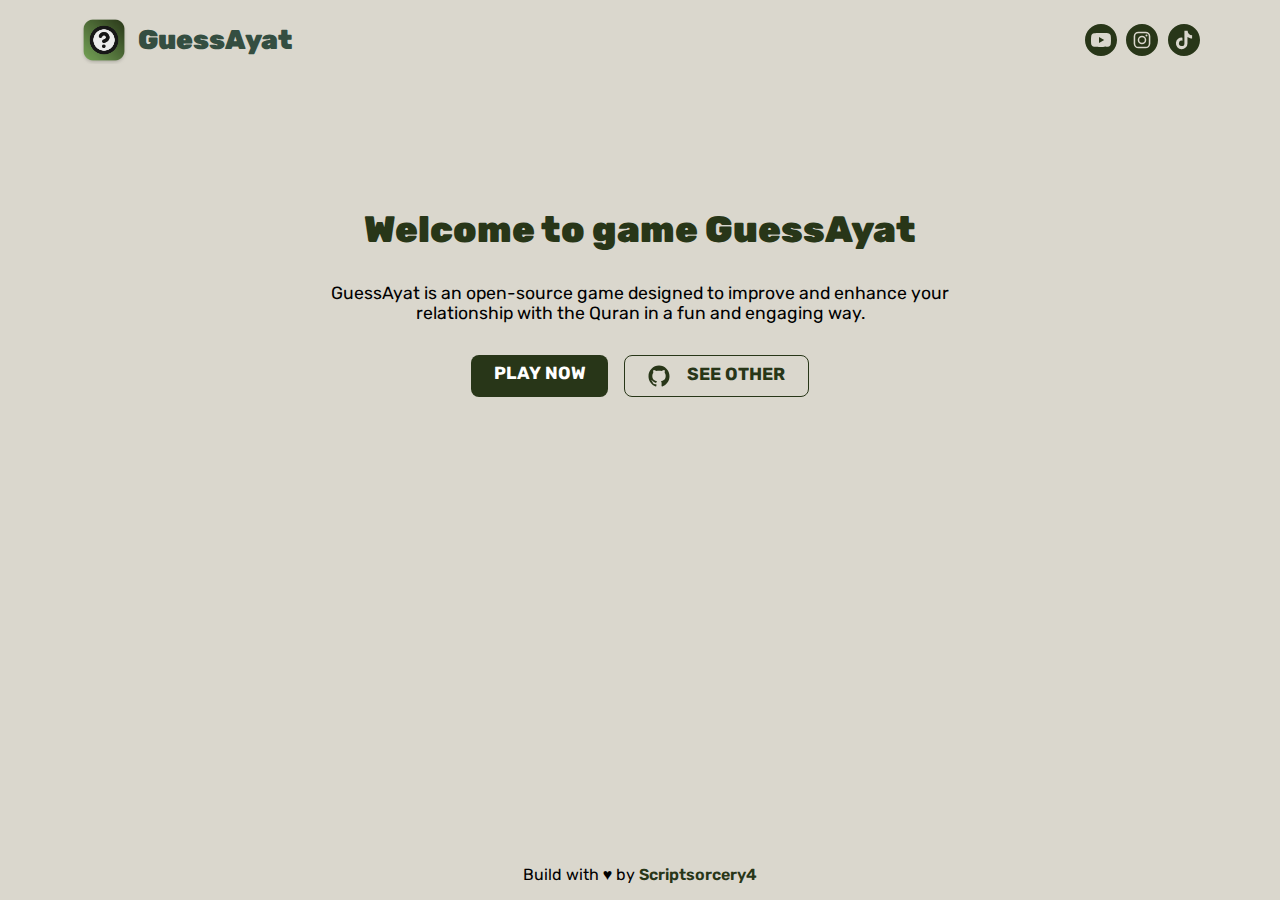
<file: index.html>
<!DOCTYPE html>
<html lang="en">
<head>
    <meta charset="UTF-8">
    <meta name="viewport" content="width=device-width, initial-scale=1.0, maximum-scale=1.0, user-scalable=no">
    <link rel="stylesheet" href="style.css">
    <link rel="apple-touch-icon" href="/icon.png">
    <link rel="icon" href="/icon.png" type="image/png">
    <title>GuessAyat</title>
</head>
<body>
    <section>
        <header>
            <a href="/">
                <img src="/icon.png" alt="">
                <h1>GuessAyat</h1>   
            </a>
            
            <div>
                <a href="https://www.youtube.com/@scriptsorcery4" target="_blank">
                    <svg viewBox="0 0 512 512" xml:space="preserve" xmlns="http://www.w3.org/2000/svg" fill-rule="evenodd" clip-rule="evenodd" stroke-linejoin="round" stroke-miterlimit="2"><path d="M256 0c141.29 0 256 114.71 256 256 0 141.29-114.71 256-256 256C114.71 512 0 397.29 0 256 0 114.71 114.71 0 256 0Zm153.315 178.978c-3.68-13.769-14.522-24.61-28.29-28.29C356.067 144 256 144 256 144s-100.067 0-125.025 6.688c-13.765 3.68-24.61 14.521-28.29 28.29C96 203.933 96 256.002 96 256.002s0 52.067 6.685 77.02c3.68 13.769 14.525 24.614 28.29 28.293C155.933 368 256 368 256 368s100.067 0 125.025-6.685c13.768-3.679 24.61-14.524 28.29-28.293C416 308.069 416 256.002 416 256.002s0-52.069-6.685-77.024ZM223.999 304.003v-96.002l83.137 48.001-83.137 48.001Z" fill="#283618" class="fill-000000"></path></svg>
                </a>
                <a href="https://www.instagram.com/scriptsorcery4/" target="_blank">
                    <svg data-name="Layer 1" viewBox="0 0 512 512" xmlns="http://www.w3.org/2000/svg"><path d="M314.757 147.525H197.243a49.717 49.717 0 0 0-49.718 49.718v117.514a49.718 49.718 0 0 0 49.718 49.718h117.514a49.718 49.718 0 0 0 49.717-49.718V197.243a49.717 49.717 0 0 0-49.717-49.718ZM256 324.391A68.391 68.391 0 1 1 324.391 256 68.391 68.391 0 0 1 256 324.391Zm71.242-122.811a16.271 16.271 0 1 1 16.27-16.271 16.271 16.271 0 0 1-16.27 16.271Z" fill="#283618" class="fill-000000"></path><path d="M256 211.545A44.455 44.455 0 1 0 300.455 256 44.455 44.455 0 0 0 256 211.545Z" fill="#283618" class="fill-000000"></path><path d="M256 0C114.615 0 0 114.615 0 256s114.615 256 256 256 256-114.615 256-256S397.385 0 256 0Zm133.333 312.5a76.836 76.836 0 0 1-76.833 76.833h-113a76.837 76.837 0 0 1-76.834-76.833v-113a76.836 76.836 0 0 1 76.834-76.833h113a76.836 76.836 0 0 1 76.833 76.833Z" fill="#283618" class="fill-000000"></path></svg>
                </a>
                <a href="https://www.tiktok.com/@scriptsorcery4" target="_blank">
                    <svg data-name="Layer 1" viewBox="0 0 512 512" xmlns="http://www.w3.org/2000/svg"><path d="M256 0C114.615 0 0 114.615 0 256s114.615 256 256 256 256-114.615 256-256S397.385 0 256 0Zm129.62 232.382c-27.184 0-53.634-8.822-74-23.75l-.162 101.5a92.457 92.457 0 1 1-80.178-91.721v49.845a43.657 43.657 0 1 0 31.288 41.876V109.333h51.275a71.773 71.773 0 0 0 71.774 71.773Z" fill="#283618" class="fill-000000"></path></svg>
                </a>
            </div>
        </header>
        <div class="grow">
        <main>
            <div class="started">
                <h1>Welcome to game GuessAyat</h1>
                <p>GuessAyat is an open-source game designed to improve and enhance your relationship with the Quran in a fun and engaging way.</p>
                <div>
                    <a href="/app.html" class="fill-btn">PLAY NOW</a>
                    <a href="https://github.com/scriptsorcery4" target="_blank"><div class="outline-btn">
                        <svg viewBox="0 0 512 512" xml:space="preserve" xmlns="http://www.w3.org/2000/svg" enable-background="new 0 0 512 512"><path d="M256 32C132.3 32 32 134.8 32 261.7c0 101.5 64.2 187.5 153.2 217.9 11.2 2.1 15.3-5 15.3-11.1 0-5.5-.2-19.9-.3-39.1-62.3 13.9-75.5-30.8-75.5-30.8-10.2-26.5-24.9-33.6-24.9-33.6-20.3-14.3 1.5-14 1.5-14 22.5 1.6 34.3 23.7 34.3 23.7 20 35.1 52.4 25 65.2 19.1 2-14.8 7.8-25 14.2-30.7-49.7-5.8-102-25.5-102-113.5 0-25.1 8.7-45.6 23-61.6-2.3-5.8-10-29.2 2.2-60.8 0 0 18.8-6.2 61.6 23.5 17.9-5.1 37-7.6 56.1-7.7 19 .1 38.2 2.6 56.1 7.7 42.8-29.7 61.5-23.5 61.5-23.5 12.2 31.6 4.5 55 2.2 60.8 14.3 16.1 23 36.6 23 61.6 0 88.2-52.4 107.6-102.3 113.3 8 7.1 15.2 21.1 15.2 42.5 0 30.7-.3 55.5-.3 63 0 6.1 4 13.3 15.4 11C415.9 449.1 480 363.1 480 261.7 480 134.8 379.7 32 256 32z" fill-rule="evenodd" clip-rule="evenodd" fill="#283618" class="fill-000000"></path></svg>
                       <span>SEE OTHER</span>
                    </div></a>
                </div>
            </div>
        </main>
    </div>
        <footer>
            <div>
                <p>Build with &#9829; by <a href="">Scriptsorcery4</a> </p>
            </div>
        </footer>
    </section>
</body>
</html>
</file>
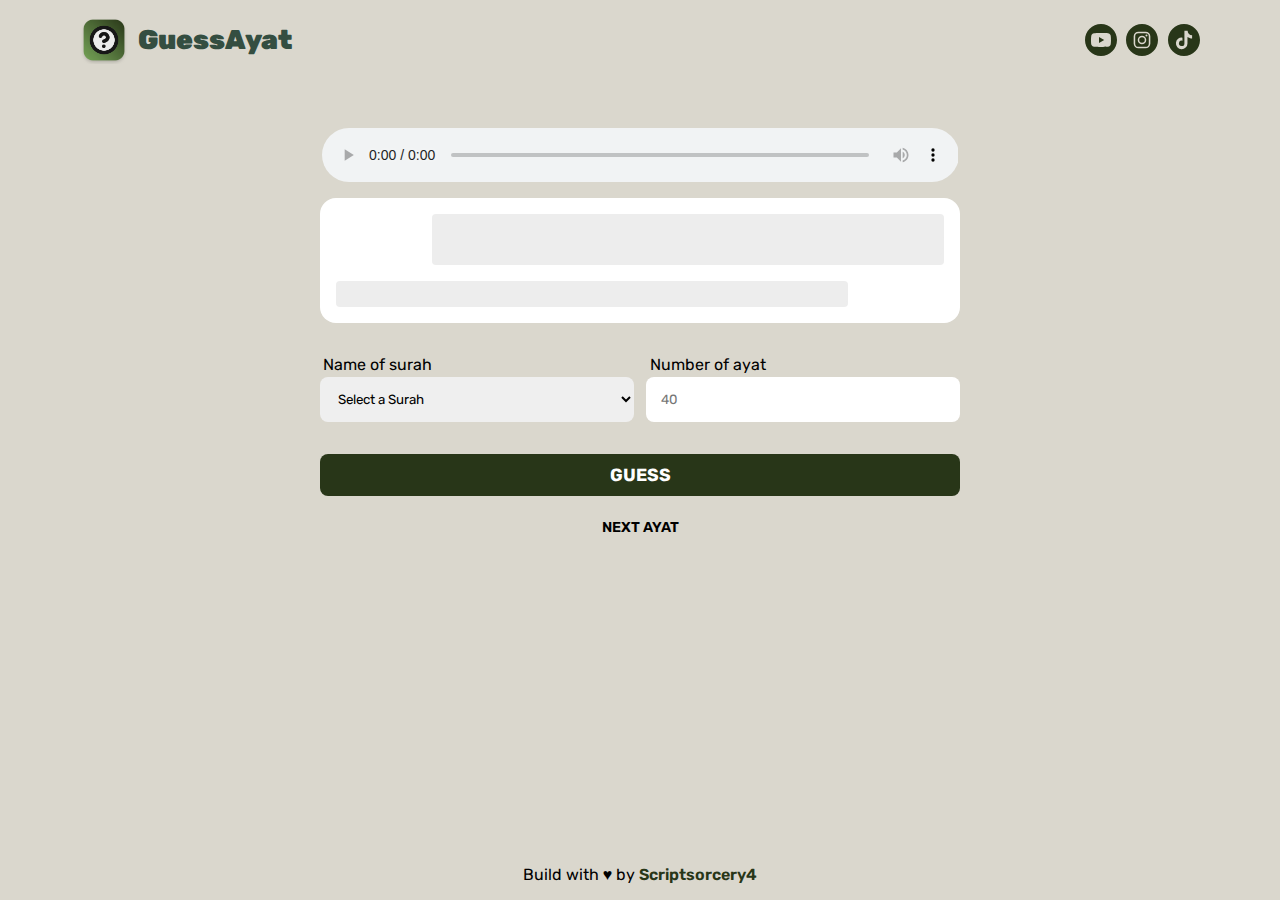
<file: app.html>
<!DOCTYPE html>
<html lang="en">
<head>
    <meta charset="UTF-8">
    <meta name="viewport" content="width=device-width, initial-scale=1.0, maximum-scale=1.0, user-scalable=no">
    <link rel="stylesheet" href="style.css">
    <link rel="apple-touch-icon" href="/icon.png">
    <link rel="icon" href="/icon.png" type="image/png">
    <title>GuessAyat</title>
</head>
<body>
    <div class="modal">
        <div class="modal_wrapper">
            <div class="modal_bg">
                <div class="modal_top">
                    <h1>YOUR RESULTS</h1>
                    <button onclick="handleExit()">
                        <img src="[data-uri]">
                    </button>
                </div>
                <div class="content">
                </div>
            </div>
        </div>
    </div>
    <section>
        <header>
            <a href="/">
                <img src="/icon.png" alt="">
                <h1>GuessAyat</h1>  
            </a>
            
            <div>
                <a href="https://www.youtube.com/@scriptsorcery4" target="_blank">
                    <svg viewBox="0 0 512 512" xml:space="preserve" xmlns="http://www.w3.org/2000/svg" fill-rule="evenodd" clip-rule="evenodd" stroke-linejoin="round" stroke-miterlimit="2"><path d="M256 0c141.29 0 256 114.71 256 256 0 141.29-114.71 256-256 256C114.71 512 0 397.29 0 256 0 114.71 114.71 0 256 0Zm153.315 178.978c-3.68-13.769-14.522-24.61-28.29-28.29C356.067 144 256 144 256 144s-100.067 0-125.025 6.688c-13.765 3.68-24.61 14.521-28.29 28.29C96 203.933 96 256.002 96 256.002s0 52.067 6.685 77.02c3.68 13.769 14.525 24.614 28.29 28.293C155.933 368 256 368 256 368s100.067 0 125.025-6.685c13.768-3.679 24.61-14.524 28.29-28.293C416 308.069 416 256.002 416 256.002s0-52.069-6.685-77.024ZM223.999 304.003v-96.002l83.137 48.001-83.137 48.001Z" fill="#283618" class="fill-000000"></path></svg>
                </a>
                <a href="https://www.instagram.com/scriptsorcery4/" target="_blank">
                    <svg data-name="Layer 1" viewBox="0 0 512 512" xmlns="http://www.w3.org/2000/svg"><path d="M314.757 147.525H197.243a49.717 49.717 0 0 0-49.718 49.718v117.514a49.718 49.718 0 0 0 49.718 49.718h117.514a49.718 49.718 0 0 0 49.717-49.718V197.243a49.717 49.717 0 0 0-49.717-49.718ZM256 324.391A68.391 68.391 0 1 1 324.391 256 68.391 68.391 0 0 1 256 324.391Zm71.242-122.811a16.271 16.271 0 1 1 16.27-16.271 16.271 16.271 0 0 1-16.27 16.271Z" fill="#283618" class="fill-000000"></path><path d="M256 211.545A44.455 44.455 0 1 0 300.455 256 44.455 44.455 0 0 0 256 211.545Z" fill="#283618" class="fill-000000"></path><path d="M256 0C114.615 0 0 114.615 0 256s114.615 256 256 256 256-114.615 256-256S397.385 0 256 0Zm133.333 312.5a76.836 76.836 0 0 1-76.833 76.833h-113a76.837 76.837 0 0 1-76.834-76.833v-113a76.836 76.836 0 0 1 76.834-76.833h113a76.836 76.836 0 0 1 76.833 76.833Z" fill="#283618" class="fill-000000"></path></svg>
                </a>
                <a href="https://www.tiktok.com/@scriptsorcery4" target="_blank">
                    <svg data-name="Layer 1" viewBox="0 0 512 512" xmlns="http://www.w3.org/2000/svg"><path d="M256 0C114.615 0 0 114.615 0 256s114.615 256 256 256 256-114.615 256-256S397.385 0 256 0Zm129.62 232.382c-27.184 0-53.634-8.822-74-23.75l-.162 101.5a92.457 92.457 0 1 1-80.178-91.721v49.845a43.657 43.657 0 1 0 31.288 41.876V109.333h51.275a71.773 71.773 0 0 0 71.774 71.773Z" fill="#283618" class="fill-000000"></path></svg>
                </a>
            </div>
        </header>
      <div class="grow">
            <div class="app">
                <div class="app_top">
                    <audio id="audio-source" controls autoplay>
                        <source src="" type="audio/mpeg">
                      Your browser does not support the audio element.
                      </audio>
                    <div class="ayat">
                    <p id="ayat_ar"><div id="loading_ar"></div></p>
                    <p id="ayat_en"><div id="loading_en"></div></p>
                    </div>
                </div>
                <form class="app_bottom">
                    <input id="cor" type="hidden">
                    <div>
                        <div>
                            <label>Name of surah</label>
                            <select id="numsurah" required>
                                <option value="" disabled selected>Select a Surah</option>
                            </select>
                        </div>
                        <div>
                            <label>Number of ayat</label>
                            <input id="numayat" type="number" required min="1" max="286" placeholder="40">
                        </div>                  
                    </div>
                  <button>GUESS</button>
                  <a class="next_surah" href="/app.html">NEXT AYAT</a>
                </form>
            </div>
        </div>
        <footer>
            <div>
                <p>Build with &#9829; by <a href="">Scriptsorcery4</a> </p>
            </div>
        </footer>
    </section>
    <script>
        const surahs = [
            "Al-Fatiha", "Al-Baqarah", "Aal-E-Imran", "An-Nisa'", "Al-Ma'idah", "Al-An'am",
            "Al-A'raf", "Al-Anfal", "At-Tawbah", "Yunus", "Hud", "Yusuf", "Ar-Ra'd", "Ibrahim",
            "Al-Hijr", "An-Nahl", "Al-Isra", "Al-Kahf", "Maryam", "Ta-Ha", "Al-Anbiya", "Al-Hajj",
            "Al-Mu'minun", "An-Nur", "Al-Furqan", "Ash-Shu'ara", "An-Naml", "Al-Qasas", "Al-Ankabut",
            "Ar-Rum", "Luqman", "As-Sajda", "Al-Ahzab", "Saba", "Fatir", "Ya-Sin", "As-Saffat",
            "Sad", "Az-Zumar", "Ghafir", "Fussilat", "Ash-Shura", "Az-Zukhruf", "Ad-Dukhan",
            "Al-Jathiya", "Al-Ahqaf", "Muhammad", "Al-Fath", "Al-Hujurat", "Qaf", "Adh-Dhariyat",
            "At-Tur", "An-Najm", "Al-Qamar", "Ar-Rahman", "Al-Waqi'a", "Al-Hadid", "Al-Mujadila",
            "Al-Hashr", "Al-Mumtahina", "As-Saff", "Al-Jumu'a", "Al-Munafiqun", "At-Taghabun",
            "At-Talaq", "At-Tahrim", "Al-Mulk", "Al-Qalam", "Al-Haqqah", "Al-Ma'arij", "Nuh",
            "Al-Jinn", "Al-Muzzammil", "Al-Muddathir", "Al-Qiyama", "Al-Insan", "Al-Mursalat",
            "An-Naba", "An-Nazi'at", "Abasa", "At-Takwir", "Al-Infitar", "Al-Mutaffifin",
            "Al-Inshiqaq", "Al-Buruj", "At-Tariq", "Al-A'la", "Al-Ghashiya", "Al-Fajr", "Al-Balad",
            "Ash-Shams", "Al-Lail", "Ad-Duhaa", "Ash-Sharh", "At-Tin", "Al-Alaq", "Al-Qadr",
            "Al-Bayyina", "Az-Zalzala", "Al-Adiyat", "Al-Qari'a", "At-Takathur", "Al-Asr", "Al-Humaza",
            "Al-Fil", "Quraish", "Al-Ma'un", "Al-Kawthar", "Al-Kafirun", "An-Nasr", "Al-Masad",
            "Al-Ikhlas", "Al-Falaq", "An-Nas"
        ];
    
        const numsurahSelect = document.getElementById("numsurah");
    
        surahs.forEach((surah, index) => {
            const option = document.createElement("option");
            option.value = index + 1; // Surah numbers start from 1
            option.textContent = `${index + 1}. ${surah}`;
            numsurahSelect.appendChild(option);
        });
    </script>
    <script src="/script.js"></script>
</body>
</html>
</file>
<file: style.css>
@import url('https://fonts.googleapis.com/css2?family=Rubik:ital,wght@0,300..900;1,300..900&display=swap');

@media screen and (max-width: 500px) {
    section header h1{
        font-size: 1.5rem;
    }
    section header div a svg{
        width: 1.7rem;
    }
    section .started h1{
        font-size: 2rem;
    }
    section .started p{
        font-size: 1rem;
    }
    section #ayat_ar{
        font-size: 1.5rem;
    }
    .modal_bg .mess h3{
        font-size: 1.2rem;
    }
    .CTA a{
        font-size: 1rem;
    }
}

*{
    margin: 0;
    padding: 0;
    box-sizing: border-box;
    font-family: "Rubik", sans-serif;
}

body{
    background-color: #dad7cd;
}

a{
    text-decoration: none;
}

section{
    width: 100%;
    height: 100vh;
    display: flex;
    flex-direction: column;
}

header{
    width: 100%;
    max-width: 72rem;
    margin: 0 auto;
    padding: 1rem;
    display: flex;
    justify-content: space-between;
    align-items: center;
}

header a img{
    width: 3rem;
}

header a h1{
    color: #344e41;
    font-weight: 900;
    font-size: 1.7rem;
}

header a{
    display: flex;
    align-items: center;
    gap: 0.6rem;
}

header div{
    display: flex;
    align-items: center;
    gap: 0.6rem;
}

header div a svg{
    width: 2rem;
    transition: all 2.2ms ease-in;
}

header div a:hover{
    opacity: 80%;
    scale: 103%;
}

section main{
    margin-top: 8rem;
    display: flex;
    justify-content: center;
    align-items: center;
}


.started h1{ 
    color: #283618;
    font-weight: 900;
    font-size: 2.3rem;
    max-width: 42rem;
    padding: 0 1rem;
    text-align: center;
}

.started p{
    text-align: center;
    margin: 2rem 0;
    max-width: 42rem;
    padding: 0 1rem;
    font-size: 1.1rem;
}

.started div{
    display: flex;
    gap: 1rem;
    align-items: stretch;
    justify-content: center;
}

.fill-btn{
    padding: 0.5rem 1.4rem;
    background-color: #283618;
    color: white;
    font-size: 1.1rem;
    font-weight: 700;
    border-radius: 0.5rem;
    border: none;
    cursor: pointer;
    animation-name: example;
    animation-duration: 0.5s;
    transition: all 0.10s ease-in;
}

.fill-btn:hover{
    opacity: 90%;
}

.outline-btn{
    padding: 0.5rem 1.4rem;
    color: #283618;
    background-color: transparent;
    font-size: 1.1rem;
    font-weight: 700;
    border-radius: 0.5rem;
    border: 1.2px solid #283618;
    display: flex;
    width: fit-content;
    gap: 0.5rem;
    align-items: center;
    animation-name: example;
    animation-duration: 0.5s;
    transition: all 0.15s ease-in;
}

.outline-btn svg{
    width: 1.5rem;
}

@keyframes example {
    from {
        opacity: 0%;
        scale: 55%;
    }
    to {
        opacity: 100%;
        scale: 100%;
    }
  }

.outline-btn span{
    width: fit-content;
}

.outline-btn:hover{
    background-color: rgba(0, 0, 0, 0.1);
}

footer{
    width: 100%;
}

footer div{
    display: flex;
    max-width: 42rem;
    margin: 0 auto;
    padding: 1rem;
    justify-content: center;
}

footer div p a{
    color: #283618;
    font-weight: 600;
    transition: all 2.4ms ease-in;
}

footer div p a:hover{
    text-decoration: underline;
}

.app{
    max-width: 42rem;
    margin: 0 auto;
    padding: 1rem;
    display: flex;
    flex-direction: column;
    gap: 2rem;
}

.app_top{
    margin-top: 2rem;
   position: relative;
   display: flex;
    flex-direction: column;
    gap: 1rem;    
}

.ayat{
    background-color: white;
    padding: 1rem;
    border-radius: 1rem;
}

#ayat_ar{
    font-size: 1.8rem;
    text-align: right;
    line-height: 2.8rem;
}

#ayat_en{
    margin-top: 1rem;
    text-align: left;
    color: #545454;
}

.next_surah{
    margin-top: -0.6rem;
    margin-bottom: 0.8rem;
     color: #000000;
     font-weight: 600;
     font-size: 0.9rem;
     text-align: center;
     cursor: pointer;
    }
    
    .next_surah:hover{
        text-decoration: underline;
    }

.grow{
    flex-grow: 3;
}

.app_bottom{
    display: flex;
    flex-direction: column;
    gap: 2rem;
}

#audio-source{
    width: 100%;
    color: white;
    padding: 0 0.1rem;
}

.app_bottom button{
    padding: 0.7rem 1.4rem;
    background-color: #283618;
    color: white;
    font-size: 1.1rem;
    font-weight: 700;
    border-radius: 0.5rem;
    border: none;
    cursor: pointer;
    transition: all 0.10s ease-in;
}

.app_bottom button:hover{
    opacity: 90%;
}

.app_bottom div{
    display: flex;
    justify-content: space-between;
}

.app_bottom div div{
    display: flex;
    flex-direction: column;
    gap: 0.2rem;
    width: 49%;
}

.app_bottom div label{
    margin-left: 0.2rem;
}

.app_bottom div input{
    
    height: 2.8rem;
    border-radius: 0.5rem;
    padding: 0 0.9rem;
    border: none;
}

select{
    height: 2.8rem;
    border-radius: 0.5rem;
    padding: 0 0.9rem;
    border: none;
}

/* loader */

#loading_en, #loading_ar{
    background-color: #ededed;
    background: linear-gradient(
      100deg,
      rgba(255, 255, 255, 0) 40%,
      rgba(255, 255, 255, .5) 50%,
      rgba(255, 255, 255, 0) 60%
    ) #ededed;
    background-size: 200% 100%;
    background-position-x: 180%;
    animation: 1s loading ease-in-out infinite;
  }
  
  @keyframes loading {
    to {
      background-position-x: -20%;
    }
  }

#loading_ar{
    min-height: 3.2rem;
    border-radius: 4px;
    animation-delay: .05s;
    margin-left: 6rem;
}

#loading_en{
    min-height: 1.6rem;
    border-radius: 4px;
    animation-delay: .06s;
    margin-right: 6rem;
}

/* modal */

.modal{
    display: none;
    background-color: rgba(0, 0, 0, 0.7);
    width: 100%;
    height: 100%;
    position: fixed;
    z-index: 10;
    justify-content: center;
    align-items: center;
}

.modal_wrapper{
    width: 100%;
    max-width: 42rem;
    margin: 0 auto;
    padding: 1rem;
}

.modal_bg{
    background-color: white;
    border-radius: 1rem;
    border: 2px solid #ededed;
    padding: 1rem;
    display: flex;
    flex-direction: column;
    gap: 1rem;
}

.modal_top{
    width: 100%;
    display: flex;
    justify-content: space-between;
}

.modal_top h1{
    color: #283618;
    font-weight: 900;
    font-size: 1.8rem;
}

.modal_top button{
    border: none;
    background-color: transparent;
    cursor: pointer;
}

.modal_top button img{
    width:  2rem;
    height: 2rem;
}

.emoji{
    display: flex;
    justify-content: center;
    align-items: center;
    font-size: 3rem;
    padding: 0.3rem;
}

.mess{
    display: flex;
    flex-direction: column;
    gap: 0.6rem;
    padding: 1rem 0;
    justify-content: center;
    align-items: center;
}

.mess h3{
    text-align: center;
}

.CTA{
    display: flex;
    gap: 0.8rem;
    justify-content: center;
    padding: 1rem 0;
}
</file>
